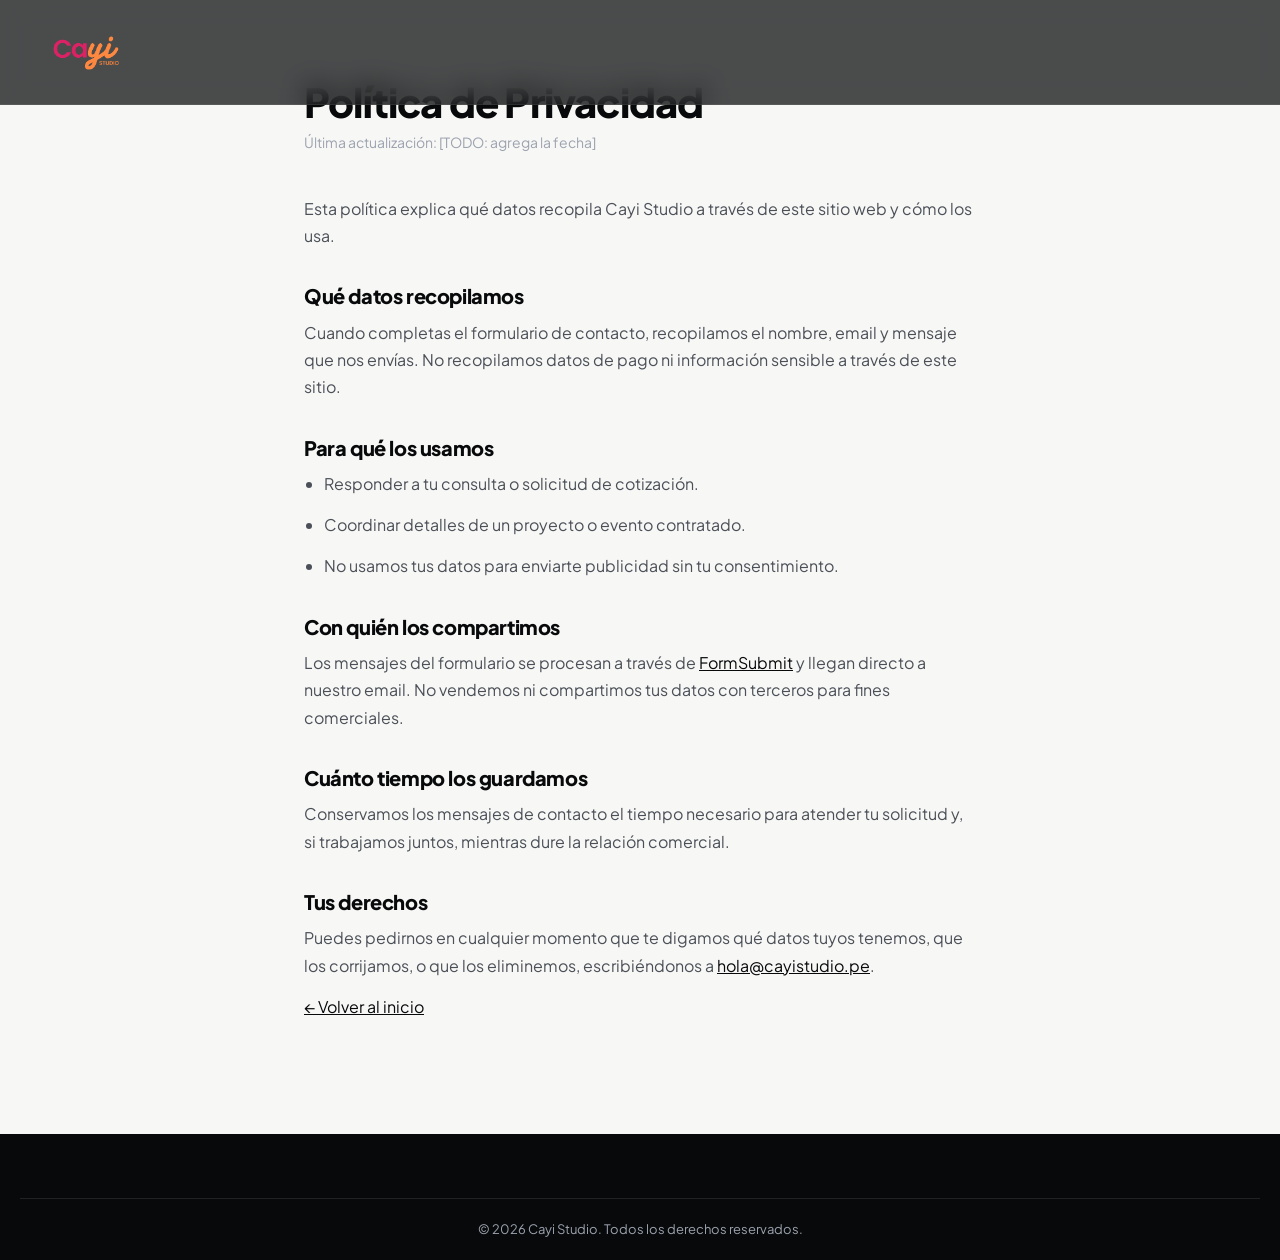
<file: politica-de-privacidad.html>
<!DOCTYPE html>
<html lang="es">
<head>
<meta charset="utf-8">
<meta name="viewport" content="width=device-width, initial-scale=1">
<title>Política de Privacidad — Cayi Studio</title>
<meta name="robots" content="noindex">
<link rel="icon" href="images/favicon.svg" type="image/svg+xml">
<link href="https://fonts.googleapis.com/css2?family=Plus+Jakarta+Sans:wght@400;500;600;700;800&display=swap" rel="stylesheet">
<link rel="stylesheet" href="css/style.css">
<style>
  .legal{ max-width:720px; margin:0 auto; padding:80px 24px 100px; }
  .legal h1{ font-size:clamp(28px,4vw,40px); margin-bottom:8px; }
  .legal .updated{ color:var(--ink-faint); font-size:14px; margin-bottom:40px; }
  .legal h2{ font-size:20px; margin:36px 0 12px; }
  .legal p, .legal li{ color:var(--ink-soft); line-height:1.7; margin-bottom:14px; }
  .legal ul{ padding-left:20px; list-style:disc; }
  .legal a{ text-decoration:underline; color:var(--ink); }
</style>
</head>
<body>

<header class="navbar scrolled">
  <div class="wrap navbar-inner" style="justify-content:flex-start;">
    <a href="index.html" class="nav-logo" aria-label="Cayi Studio — Inicio"><img src="images/logo.png" alt="Cayi Studio" class="logo-img"></a>
  </div>
</header>

<main class="legal">
  <!-- TODO: este es un texto de partida genérico, no asesoría legal. Antes de publicar,
       revísalo (o pídele a un abogado que lo revise) y ajústalo a lo que realmente
       hace Cayi Studio con los datos de sus clientes. -->
  <h1>Política de Privacidad</h1>
  <p class="updated">Última actualización: [TODO: agrega la fecha]</p>

  <p>Esta política explica qué datos recopila Cayi Studio a través de este sitio web y cómo los usa.</p>

  <h2>Qué datos recopilamos</h2>
  <p>Cuando completas el formulario de contacto, recopilamos el nombre, email y mensaje que nos envías. No recopilamos datos de pago ni información sensible a través de este sitio.</p>

  <h2>Para qué los usamos</h2>
  <ul>
    <li>Responder a tu consulta o solicitud de cotización.</li>
    <li>Coordinar detalles de un proyecto o evento contratado.</li>
    <li>No usamos tus datos para enviarte publicidad sin tu consentimiento.</li>
  </ul>

  <h2>Con quién los compartimos</h2>
  <p>Los mensajes del formulario se procesan a través de <a href="https://formsubmit.co" target="_blank" rel="noopener">FormSubmit</a> y llegan directo a nuestro email. No vendemos ni compartimos tus datos con terceros para fines comerciales.</p>

  <h2>Cuánto tiempo los guardamos</h2>
  <p>Conservamos los mensajes de contacto el tiempo necesario para atender tu solicitud y, si trabajamos juntos, mientras dure la relación comercial.</p>

  <h2>Tus derechos</h2>
  <p>Puedes pedirnos en cualquier momento que te digamos qué datos tuyos tenemos, que los corrijamos, o que los eliminemos, escribiéndonos a <a id="legalEmail" href="mailto:hola@cayistudio.pe">hola@cayistudio.pe</a>.</p>

  <p><a href="index.html">← Volver al inicio</a></p>
</main>

<footer class="site-footer">
  <div class="wrap footer-bottom">
    <p>© <span id="year"></span> Cayi Studio. Todos los derechos reservados.</p>
  </div>
</footer>

<script>
  var y = document.getElementById('year');
  if (y) y.textContent = new Date().getFullYear();
</script>
</body>
</html>
</file>
<file: css/style.css>
:root{
  --font-display:'Plus Jakarta Sans', system-ui, -apple-system, sans-serif;
  --font-body:'Plus Jakarta Sans', system-ui, -apple-system, sans-serif;

  --ink:#08090B;        /* negro */
  --bg:#F7F7F5;          /* blanco cálido */
  --surface:#FFFFFF;
  --surface-2:#17191D;   /* gris oscuro */
  --ink-soft:#4B5058;    /* texto secundario sobre fondo claro */
  --ink-faint:#9CA3AF;   /* gris — texto terciario / muted */
  --border:#E4E4E1; --border-soft:#ECECE9;

  /* Colores originales de la marca Cayi — se mantienen como acento principal/secundario */
  --orange:#EF8B3C; --orange-dark:#B85F1D; --orange-tint:#FBE3C6;
  --pink:#C81760;   --pink-dark:#8F0E42;   --pink-tint:#F7D9E6;
  /* Colores del rediseño — se usan solo en detalles puntuales, con moderación */
  --teal:#20C997;   --teal-dark:#0FA37A;   --teal-tint:#D9F5EB;
  --purple:#8B5CF6; --purple-dark:#6D3FE0; --purple-tint:#EAE1FD;

  --shadow:0 1px 2px rgba(8,9,11,.05), 0 12px 32px -16px rgba(8,9,11,.18);
  color-scheme: light;
}

*{box-sizing:border-box; margin:0; padding:0;}
html{scroll-behavior:smooth;}
body{background:var(--bg); color:var(--ink); font-family:var(--font-body); -webkit-font-smoothing:antialiased; line-height:1.6; overflow-x:hidden;}
img{max-width:100%; display:block;}
a{color:inherit; text-decoration:none;}
h1,h2,h3{font-family:var(--font-display); font-weight:800; line-height:1.08; letter-spacing:-.02em; text-wrap:balance;}
ul{list-style:none;}
button{font-family:inherit; cursor:pointer; background:none; border:none;}

.wrap{max-width:1240px; margin:0 auto; padding:0 24px;}

.skip-link{
  position:absolute; left:-999px; top:0; background:var(--ink); color:#fff;
  padding:10px 16px; border-radius:0 0 8px 0; z-index:2000;
}
.skip-link:focus{left:0;}

/* grano de película sutil sobre toda la página */
.grain-overlay{
  position:fixed; inset:0; z-index:2; pointer-events:none;
  opacity:.035; mix-blend-mode:overlay;
  background-image:url("data:image/svg+xml,%3Csvg xmlns='http://www.w3.org/2000/svg' width='160' height='160'%3E%3Cfilter id='n'%3E%3CfeTurbulence type='fractalNoise' baseFrequency='0.85' numOctaves='2' stitchTiles='stitch'/%3E%3C/filter%3E%3Crect width='100%25' height='100%25' filter='url(%23n)'/%3E%3C/svg%3E");
}

/* ---------- splash de bienvenida ---------- */
#splash{ position:fixed; inset:0; z-index:9999; background:var(--ink); display:flex; align-items:center; justify-content:center; }
#splash.splash-hidden{ display:none; }
body.splash-active{ overflow:hidden; }
.splash-inner{ text-align:center; }
.splash-word{
  position:relative; overflow:hidden; display:flex; justify-content:center; gap:.01em;
  font-family:var(--font-display); font-weight:800;
  font-size:clamp(44px, 9vw, 84px); color:#F7F7F5; line-height:1; padding:0 .05em;
}
.splash-letter{ display:inline-block; opacity:0; will-change:transform, opacity; color:var(--pink); }
.splash-letter.accent{ color:var(--orange); }
.splash-shine{
  position:absolute; top:-20%; left:-35%; width:22%; height:140%;
  background:linear-gradient(115deg, transparent 0%, rgba(255,255,255,.05) 35%, rgba(255,255,255,.9) 50%, rgba(255,255,255,.05) 65%, transparent 100%);
  transform:skewX(-18deg); pointer-events:none; mix-blend-mode:overlay;
}
.splash-sub{ margin-top:14px; font-weight:700; font-size:clamp(11px, 1.6vw, 14px); letter-spacing:.4em; text-transform:uppercase; color:var(--orange); opacity:0; }

/* ---------- cursor personalizado (solo desktop con mouse fino) ---------- */
.cursor-dot{
  position:fixed; top:0; left:0; width:10px; height:10px; border-radius:50%;
  background:var(--orange); pointer-events:none; z-index:9998; transform:translate(-50%,-50%);
  transition:width .2s, height .2s, background .2s; mix-blend-mode:difference;
}
.cursor-dot.is-view{ width:64px; height:64px; display:flex; align-items:center; justify-content:center; }
.cursor-dot .cursor-label{
  font-size:11px; font-weight:700; letter-spacing:.08em; color:#fff; opacity:0; transition:opacity .15s; text-transform:uppercase;
}
.cursor-dot.is-view .cursor-label{ opacity:1; }
@media (hover:none), (pointer:coarse){ .cursor-dot{ display:none !important; } }

/* ---------- navbar ---------- */
.navbar{
  position:fixed; top:0; left:0; right:0; z-index:900;
  background:transparent; border-bottom:1px solid transparent;
  transition:background .35s ease, border-color .35s ease, backdrop-filter .35s ease;
}
.navbar.scrolled{
  background:rgba(8,9,11,.72); backdrop-filter:blur(14px); -webkit-backdrop-filter:blur(14px);
  border-bottom:1px solid rgba(255,255,255,.08);
}
.navbar-inner{display:flex; align-items:center; justify-content:space-between; height:104px; gap:24px;}

.nav-logo{display:inline-flex; align-items:center;}
.logo-img{height:86px; width:auto; display:block;}
.logo-img-footer{height:88px; margin-bottom:6px;}

.nav-links{display:flex; align-items:center; gap:32px;}
.nav-links a{font-weight:600; font-size:14px; color:#9CA3AF; transition:color .15s; position:relative;}
.nav-links a:hover{color:#F7F7F5;}
.nav-links a.active{color:#F7F7F5;}
.nav-links a.active::after{content:""; position:absolute; left:0; right:0; bottom:-8px; height:2px; background:var(--orange);}

.nav-cta{
  display:inline-flex; align-items:center; gap:4px; font-weight:700; font-size:13.5px;
  color:var(--ink); background:var(--orange); padding:10px 20px; border-radius:999px;
  transition:transform .2s, background .2s;
}
.nav-cta:hover{ transform:translateY(-1px); background:var(--ink); color:#F7F7F5; }

.nav-toggle{display:none; flex-direction:column; gap:5px; padding:8px;}
.nav-toggle span{width:22px; height:2px; background:#F7F7F5; border-radius:2px; transition:transform .2s, opacity .2s;}

.nav-drawer-overlay{display:none;}

/* ---------- botones ---------- */
.btn{
  display:inline-flex; align-items:center; gap:6px; padding:15px 26px; border-radius:999px;
  font-weight:700; font-size:14.5px; letter-spacing:.01em; border:none;
  transition:transform .2s cubic-bezier(.2,.8,.2,1), background .2s, color .2s, border-color .2s;
}
.btn::after{content:"→"; font-size:15px; transition:transform .2s;}
.btn:hover::after{ transform:translateX(3px); }
.btn:hover{transform:translateY(-2px);}
.btn:active{transform:translateY(0) scale(.97);}
.btn-primary{background:var(--orange); color:var(--ink);}
.btn-primary:hover{background:var(--ink); color:#F7F7F5;}
.btn-secondary{background:transparent; color:#F7F7F5; border:1.5px solid rgba(247,247,245,.35);}
.btn-secondary:hover{border-color:#F7F7F5; background:rgba(247,247,245,.08);}
.btn-ghost{background:transparent; color:var(--ink); border:1.5px solid var(--border);}
.btn-ghost:hover{border-color:var(--ink); background:var(--ink); color:#fff;}

.link-arrow{display:inline-flex; align-items:center; gap:6px; font-weight:700; color:var(--ink); border-bottom:2px solid var(--orange); padding-bottom:1px;}
.link-arrow:hover{color:var(--orange-dark);}

/* ---------- estructura general de secciones ---------- */
.section{padding:120px 0;}
.section-tint{background:var(--surface-2); color:#F7F7F5;}
.section-dark{background:var(--ink); color:#F7F7F5;}

.section-head-editorial{max-width:720px; margin-bottom:64px;}
.section-head-editorial p{color:var(--ink-faint); margin-top:14px; font-size:17px; max-width:46ch;}
.section-tint .section-head-editorial p, .section-dark .section-head-editorial p{color:#9CA3AF;}

.kicker{
  display:inline-flex; align-items:center; gap:8px; font-weight:700; font-size:12.5px;
  letter-spacing:.16em; text-transform:uppercase; color:var(--orange-dark); margin-bottom:14px;
}
.kicker::before{content:""; width:20px; height:1.5px; background:var(--orange);}
.section-tint .kicker, .section-dark .kicker{color:var(--orange);}
.section-head-editorial h2{font-size:clamp(32px, 4.2vw, 52px);}

/* ---------- hero ---------- */
.hero{ position:relative; min-height:100dvh; display:flex; flex-direction:column; justify-content:flex-end; overflow:hidden; }
.hero-bg{ position:absolute; inset:0; z-index:0; }
.hero-bg img, .hero-bg video{ width:100%; height:100%; object-fit:cover; display:block; will-change:transform; }
.hero-bg::after{
  content:""; position:absolute; inset:0;
  background:linear-gradient(180deg, rgba(8,9,11,.55) 0%, rgba(8,9,11,.35) 40%, rgba(8,9,11,.85) 100%);
}
.hero-content{ position:relative; z-index:1; padding:180px 24px 72px; color:#F7F7F5; max-width:760px; margin:0; }
.hero-tag{ display:block; font-weight:700; font-size:13px; letter-spacing:.3em; text-transform:uppercase; color:var(--orange); margin-bottom:22px; }
.hero-content h1{ font-size:clamp(38px, 6.4vw, 84px); color:#F7F7F5; text-transform:uppercase; }
.hero-content p{ color:#9CA3AF; margin-top:20px; font-size:15.5px; font-weight:600; letter-spacing:.03em; }
.hero-actions{display:flex; gap:14px; margin-top:40px; flex-wrap:wrap;}
.hero-actions .btn{ text-transform:uppercase; letter-spacing:.04em; font-size:13px; }
@media (min-width:1024px){ .hero-content{ padding-left:64px; } }
@media (max-width:720px){ .hero{ min-height:90dvh; } }
.hero-scroll{
  position:relative; z-index:1; display:flex; align-items:center; gap:10px; justify-content:center;
  padding-bottom:28px; font-size:11.5px; letter-spacing:.25em; text-transform:uppercase; color:#9CA3AF; font-weight:700;
}
.hero-scroll span{ display:inline-block; animation:hero-scroll-bounce 1.8s ease-in-out infinite; }
@keyframes hero-scroll-bounce{ 0%,100%{transform:translateY(0);} 50%{transform:translateY(6px);} }
@media (prefers-reduced-motion: reduce){ .hero-scroll span{ animation:none; } }

/* ---------- servicios: filas editoriales ---------- */
.service-rows{ display:flex; flex-direction:column; border-top:1px solid var(--border); }
.service-row{
  display:grid; grid-template-columns:80px 1fr 220px 36px; align-items:center; gap:32px;
  padding:36px 0; border-bottom:1px solid var(--border); position:relative; overflow:hidden;
  transition:padding-left .3s ease;
}
.service-row:hover{ padding-left:16px; }
.service-num{ font-family:var(--font-display); font-weight:800; font-size:15px; color:var(--ink-faint); }
.service-row-text h3{ font-size:clamp(22px, 2.6vw, 30px); margin-bottom:8px; }
.service-row-text p{ color:var(--ink-soft); font-size:15px; max-width:58ch; }
.service-row-media{
  width:220px; height:130px; border-radius:14px; overflow:hidden; position:relative;
  opacity:0; transform:scale(.94) translateX(12px); transition:opacity .35s ease, transform .35s ease;
}
.service-row:hover .service-row-media{ opacity:1; transform:scale(1) translateX(0); }
.service-row-media img{ width:100%; height:100%; object-fit:cover; }
.service-arrow{
  font-size:20px; color:var(--ink-faint); transform:translateX(-8px); opacity:0;
  transition:transform .3s ease, opacity .3s ease, color .3s ease;
}
.service-row:hover .service-arrow{ transform:translateX(0); opacity:1; color:var(--purple-dark); }

/* ---------- portafolio: masonry + filtros ---------- */
.portfolio-filters{ display:flex; flex-wrap:wrap; gap:10px; margin-bottom:44px; }
.filter-btn{
  padding:9px 18px; border-radius:999px; border:1.5px solid var(--border); font-weight:600; font-size:13.5px;
  color:var(--ink-soft); transition:all .2s;
}
.filter-btn:hover{ border-color:var(--ink); color:var(--ink); }
.filter-btn.active{ background:var(--ink); border-color:var(--ink); color:#fff; }

.portfolio-masonry{ display:grid; grid-template-columns:repeat(4, 1fr); grid-auto-rows:150px; grid-auto-flow:dense; gap:20px; }
.portfolio-item{ position:relative; border-radius:16px; overflow:hidden; grid-column:span 2; grid-row:span 1; }
.portfolio-item.hidden{ display:none; }
.portfolio-item.tall{ grid-row:span 2; }
.portfolio-item.wide{ grid-column:span 2; }
.portfolio-item.big{ grid-column:span 2; grid-row:span 2; }
.portfolio-item.small{ grid-column:span 1; grid-row:span 1; }

.portfolio-media{ position:relative; width:100%; height:100%; }
.portfolio-media img{ width:100%; height:100%; object-fit:cover; transition:transform .6s cubic-bezier(.2,.8,.2,1); }
.portfolio-item:hover .portfolio-media img{ transform:scale(1.03); }

.portfolio-overlay{
  position:absolute; inset:0; display:flex; flex-direction:column; justify-content:flex-end; padding:24px;
  background:linear-gradient(180deg, transparent 40%, rgba(8,9,11,.85) 100%);
  opacity:.85; transition:opacity .3s ease;
}
.portfolio-item:hover .portfolio-overlay{ opacity:1; }
.portfolio-cat{
  align-self:flex-start; font-size:11px; font-weight:700; letter-spacing:.1em; text-transform:uppercase;
  color:var(--ink); background:var(--orange); padding:4px 10px; border-radius:999px; margin-bottom:12px;
}
.portfolio-overlay h3{ color:#F7F7F5; font-size:19px; margin-bottom:4px; }
.portfolio-client{ color:#C7C7C5; font-size:13px; margin-bottom:6px; }
.portfolio-link{
  color:#F7F7F5; font-size:13px; font-weight:700; opacity:0; transform:translateY(6px);
  transition:opacity .25s ease, transform .25s ease;
}
.portfolio-item:hover .portfolio-link{ opacity:1; transform:translateY(0); }

/* ---------- campos personalizados ("extra") agregados desde el panel ---------- */
.extra-fields{ margin:6px 0 10px; }
.extra-row{ display:flex; gap:6px; font-size:12.5px; line-height:1.5; opacity:.85; }
.extra-row dt{ font-weight:700; }
.extra-row dt::after{ content:":"; }
.extra-row dd{ margin:0; }

/* ---------- tratamiento de fotos de referencia (duotono de marca) ---------- */
.hero-bg img, .about-media img, .portfolio-media img, .service-row-media img{
  filter:grayscale(.4) contrast(1.06) brightness(.92);
}
.hero-bg::before, .about-media::after{
  content:""; position:absolute; inset:0; pointer-events:none; z-index:1;
  background:linear-gradient(150deg, var(--ink) 0%, var(--teal) 150%);
  mix-blend-mode:color; opacity:.3;
}
.hero-bg:has(video)::before{ opacity:0; }
.hero-bg video{ filter:none; }

/* ---------- nosotros ---------- */
.about-section{ padding:120px 0; }
.about-inner{ display:grid; grid-template-columns:1fr 1fr; gap:64px; align-items:center; }
.about-media{ position:relative; border-radius:18px; overflow:hidden; box-shadow:var(--shadow); aspect-ratio:4/5; }
.about-copy h2{ font-size:clamp(28px, 3.6vw, 44px); margin-bottom:22px; text-transform:uppercase; }
.about-copy p{ color:var(--ink-soft); margin-bottom:16px; font-size:16px; max-width:52ch; }
.about-tag{
  display:inline-flex; flex-direction:column; gap:2px; margin-top:24px; padding-top:20px; border-top:1px solid var(--border);
  font-size:12.5px; letter-spacing:.08em; text-transform:uppercase; font-weight:700; color:var(--ink-faint);
}
.about-tag strong{ color:var(--ink); font-size:14px; letter-spacing:.02em; }

/* ---------- testimonios: carrusel editorial ---------- */
.testimonial-wrap{ max-width:880px; }
.testimonial-slider{ position:relative; }
.testimonial-track{ position:relative; min-height:220px; }
.testimonial-slide{ display:none; }
.testimonial-slide.active{ display:block; }
.testimonial-slide p{
  font-family:var(--font-display); font-weight:600; font-size:clamp(22px, 3vw, 32px);
  line-height:1.35; letter-spacing:-.01em; color:#F7F7F5; margin-bottom:32px;
}
.testimonial-slide footer{ display:flex; align-items:center; gap:14px; font-style:normal; }
.testimonial-slide footer div{ display:flex; flex-direction:column; }
.testimonial-slide footer strong{ font-size:15px; color:#F7F7F5; }
.testimonial-slide footer span{ font-size:13.5px; color:#9CA3AF; }
.testi-avatar{ width:48px; height:48px; border-radius:50%; object-fit:cover; filter:grayscale(.4) contrast(1.06); }

.testimonial-nav{ display:flex; align-items:center; gap:18px; margin-top:44px; }
.testimonial-nav button{
  width:40px; height:40px; border-radius:50%; border:1.5px solid rgba(247,247,245,.25); color:#F7F7F5;
  display:flex; align-items:center; justify-content:center; font-size:16px; transition:all .2s;
}
.testimonial-nav button:hover{ border-color:var(--pink); color:var(--pink); }
.testimonial-nav button:disabled{ opacity:.3; cursor:default; }
.testimonial-nav button:disabled:hover{ border-color:rgba(247,247,245,.25); color:#F7F7F5; }
#testiCounter{ font-size:13px; font-weight:700; letter-spacing:.08em; color:#9CA3AF; }

/* ---------- clientes: marquesina ---------- */
.clients-marquee{ background:var(--ink); padding:100px 0; overflow:hidden; }
.clients-marquee .section-head-editorial{ margin-bottom:56px; }
.marquee-track-wrap{ overflow:hidden; -webkit-mask-image:linear-gradient(90deg, transparent, #000 8%, #000 92%, transparent); mask-image:linear-gradient(90deg, transparent, #000 8%, #000 92%, transparent); }
.marquee-track{ display:flex; gap:64px; width:max-content; align-items:center; animation:marquee-scroll 42s linear infinite; }
.clients-marquee:hover .marquee-track{ animation-play-state:paused; }
.client-logo{
  flex:0 0 auto; color:#6B7280; font-weight:700; font-size:18px; letter-spacing:.02em;
  opacity:.7; transition:opacity .2s, color .2s;
}
.client-logo:hover{ opacity:1; color:#F7F7F5; }
@keyframes marquee-scroll{ from{transform:translateX(0);} to{transform:translateX(calc(-50% - 32px));} }
@media (prefers-reduced-motion: reduce){ .marquee-track{ animation:none; } }

/* ---------- contacto ---------- */
.contact-section{ padding:140px 0; }
.contact-inner{ display:grid; grid-template-columns:1.1fr 1fr; gap:72px; align-items:start; }
.contact-copy h2{ font-size:clamp(34px, 5vw, 64px); color:#F7F7F5; max-width:14ch; text-transform:uppercase; }
.contact-copy p{ color:#9CA3AF; margin:22px 0 32px; font-size:17px; max-width:46ch; }
.contact-list{ display:flex; flex-direction:column; gap:14px; margin-bottom:8px; }
.contact-list li{ display:flex; align-items:center; gap:12px; font-size:15px; color:#D7D7D4; }
.contact-list svg{ width:18px; height:18px; color:var(--orange); flex-shrink:0; }
.contact-list a{ text-decoration:underline; text-underline-offset:3px; }
.social-links{ display:flex; gap:16px; margin-top:28px; flex-wrap:wrap; }
.social-links a{
  border:1px solid rgba(247,247,245,.25); padding:8px 16px; border-radius:999px; font-size:13px; color:#F7F7F5;
  transition:border-color .2s, color .2s;
}
.social-links a:hover{ border-color:var(--pink); color:var(--pink); }

.contact-form{ display:flex; flex-direction:column; gap:26px; }
.field-line{ position:relative; }
.field-line label{
  display:block; font-size:12.5px; font-weight:700; letter-spacing:.08em; text-transform:uppercase;
  color:#9CA3AF; margin-bottom:10px;
}
.field-line input, .field-line textarea{
  width:100%; background:transparent; border:none; border-bottom:1.5px solid rgba(247,247,245,.25);
  color:#F7F7F5; font-family:inherit; font-size:16px; padding:8px 0 12px; transition:border-color .2s;
}
.field-line textarea{ resize:vertical; min-height:70px; }
.field-line input:focus, .field-line textarea:focus{ outline:none; border-color:var(--orange); }
.checkbox-line{ display:flex; align-items:flex-start; gap:10px; font-size:13px; color:#9CA3AF; }
.checkbox-line input{ margin-top:3px; accent-color:var(--orange); }
.checkbox-line a{ color:#F7F7F5; text-decoration:underline; text-underline-offset:2px; }
.hidden-field{ position:absolute; left:-9999px; }
.form-note{ font-size:12px; color:#6B7280; }

/* foco visible accesible en todo el sitio */
:focus-visible{ outline:2px solid var(--orange); outline-offset:2px; }
.field-line input:focus, .field-line textarea:focus{ outline:none; }

/* ---------- footer ---------- */
.site-footer{ background:var(--ink); color:#F7F7F5; padding:64px 0 0; }
.footer-inner{ display:grid; grid-template-columns:1.4fr 1fr 1fr; gap:40px; padding-bottom:48px; }
.footer-brand p{ color:#9CA3AF; margin-top:10px; font-size:14px; max-width:260px; }
.footer-col h4{ font-size:13px; text-transform:uppercase; letter-spacing:.1em; margin-bottom:16px; color:#9CA3AF; }
.footer-col a{ display:block; margin-bottom:10px; font-size:14.5px; color:#F7F7F5; opacity:.85; }
.footer-col a:hover{ opacity:1; color:var(--orange); }
.footer-bottom{ border-top:1px solid rgba(247,247,245,.1); padding:20px 0; font-size:13px; color:#9CA3AF; text-align:center; }

/* ---------- responsive ---------- */
@media (max-width: 1024px){
  .service-row{ grid-template-columns:60px 1fr 160px 28px; gap:20px; }
  .service-row-media{ width:160px; height:100px; }
  .portfolio-masonry{ grid-template-columns:repeat(2, 1fr); }
  .portfolio-item.big, .portfolio-item.wide{ grid-column:span 2; }
}
@media (max-width: 900px){
  .about-inner, .contact-inner{ grid-template-columns:1fr; }
  .about-media{ order:-1; }
  .footer-inner{ grid-template-columns:1fr; gap:28px; }
}
@media (max-width: 720px){
  .nav-links{
    position:fixed; inset:0; background:var(--ink); flex-direction:column; justify-content:center;
    gap:28px; transform:translateX(100%); transition:transform .3s ease; z-index:950;
  }
  .nav-links a{ font-size:22px; color:#F7F7F5; }
  .nav-links.open{ transform:translateX(0); }
  .nav-toggle{ display:flex; position:relative; z-index:960; }
  .nav-toggle.open span:nth-child(1){ transform:translateY(7px) rotate(45deg); }
  .nav-toggle.open span:nth-child(2){ opacity:0; }
  .nav-toggle.open span:nth-child(3){ transform:translateY(-7px) rotate(-45deg); }
  .nav-cta{ display:none; }

  .hero-content{ padding:140px 24px 48px; }
  .hero-content p{ font-size:14.5px; }

  .service-row{ grid-template-columns:1fr; gap:16px; padding:28px 0; }
  .service-row-media{ width:100%; height:180px; opacity:1; transform:none; order:3; }
  .service-arrow{ display:none; }

  .portfolio-masonry{ grid-template-columns:1fr; grid-auto-rows:260px; }
  .portfolio-item, .portfolio-item.big, .portfolio-item.tall, .portfolio-item.wide, .portfolio-item.small{
    grid-column:span 1; grid-row:span 1;
  }

  .section{ padding:80px 0; }
  .section-head-editorial{ margin-bottom:40px; }
}
</file>
